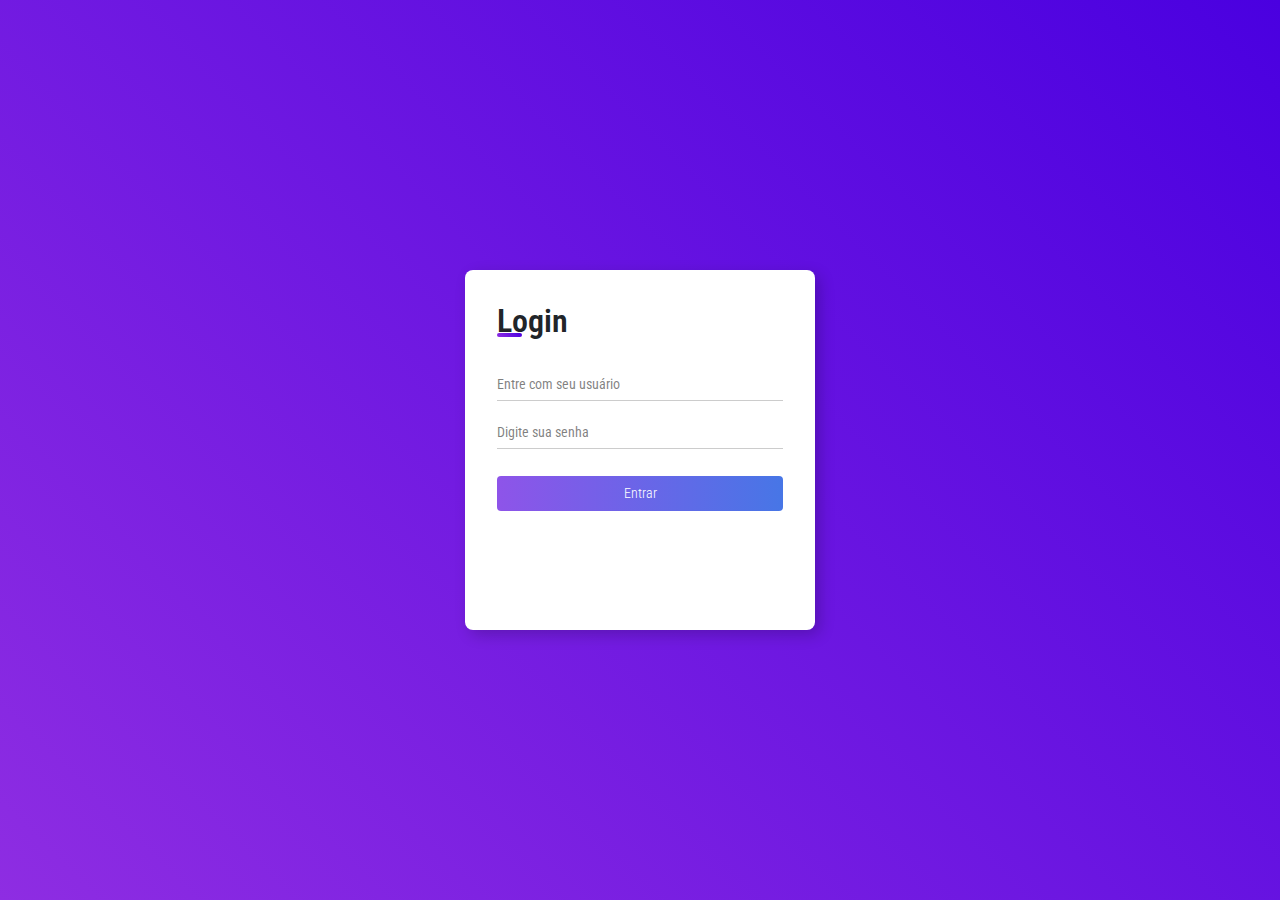
<file: login.html>
<!DOCTYPE html>
<html lang="en">
<head>
    <meta charset="UTF-8">
    <meta http-equiv="X-UA-Compatible" content="IE=edge">
    <meta name="viewport" content="width=device-width, initial-scale=1.0">
    <link rel="stylesheet" href="https://stackpath.bootstrapcdn.com/bootstrap/4.4.1/css/bootstrap.min.css" integrity="sha384-Vkoo8x4CGsO3+Hhxv8T/Q5PaXtkKtu6ug5TOeNV6gBiFeWPGFN9MuhOf23Q9Ifjh" crossorigin="anonymous">
    <title>Login</title>
    <link rel="stylesheet" href="style.css">
</head>
<body>
    <main class="container">
        <h2>Login</h2>
        <form action="cadastro.html" method="post">
            <div class="input-field">
                <input type="text" name="usuario" id="usuario" placeholder="Entre com seu usuário">
                <div class="underLine"></div>
            </div>

            <div class="input-field">
                <input type="password" name="senha" id="senha" placeholder="Digite sua senha">
                <div class="underLine"></div>
            </div>

            <input type="submit" value="Entrar">
        </form>
    </main>
</body>
</html>
</file>
<file: style.css>
@import url('https://fonts.googleapis.com/css2?family=Roboto+Condensed:wght@300;400&display=swap');

* {
    margin: 0;
    border: 0;
    padding: 0;
    box-sizing: border-box;
    font-family: 'Roboto Condensed', sans-serif;
}

body{
    background: linear-gradient(45deg, #8e2de2, #4a00e0);
    background-repeat: no-repeat;
    min-height: 100vh;
    min-width: 100vh;
    display: flex;
    align-items: center;
    justify-content: center;
}

main.container{
    background: white;
    max-width: 350px;
    min-height: 40vh;
    padding: 2rem;
    box-shadow: 5px 5px 15px rgba(0, 0, 0, 0.2);
    border-radius: 8px;
}

main h2{
    font-weight: 600;
    margin-bottom: 2rem;
    position: relative;
}

main h2::before{
    content: '';
    position: absolute;
    height: 4px;
    width: 25px;
    bottom: 3px;
    left: 0;
    border-radius: 8px;
    background: linear-gradient(45deg, #8e2de2, #4a00e0);
}

form{
    display: flex;
    flex-direction: column;
}

.input-field{
    position: relative;
}

form .input-field:first-child{
    margin-bottom: 1.5rem;
}

.input-field .underLine::before{
    content: '';
    position: absolute;
    height: 1px;
    width: 100%;
    bottom: -5px;
    left: 0;
    background: rgba(0, 0, 0, 0.2);
}

.input-field .underLine::after{
    content: '';
    position: absolute;
    height: 1px;
    width: 100%;
    bottom: -5px;
    left: 0;
    background: linear-gradient(45deg, #8e2de2, #4a00e0);
    transform: scaleX(0);
    transition: all .3s ease-in-out;
}

.input-field input:focus ~ .underLine::after{
    transform: scaleX(1);
}

.input-field input{
    outline: none;
    font-size: 0.9rem;
    color: rgba(0, 0, 0, 0.7);
}

.input-field input::placeholder{
    color: rgba(0, 0, 0, 0.5);
}

form input[type="submit"]{
    margin-top: 2rem;
    padding: 0.4rem;
    background: linear-gradient(to left, #4776e6, #8E54E9);
    cursor: pointer;
    color: white;
    font-size: 0.9rem;
    font-weight: 300;
    border-radius: 4px;
    transition: all 0.3s ease;
}

form input[type="submit"]:hover{
    letter-spacing: 0.5px;
    background: linear-gradient(to right, #4776e6, #8e54e9);
}
</file>
